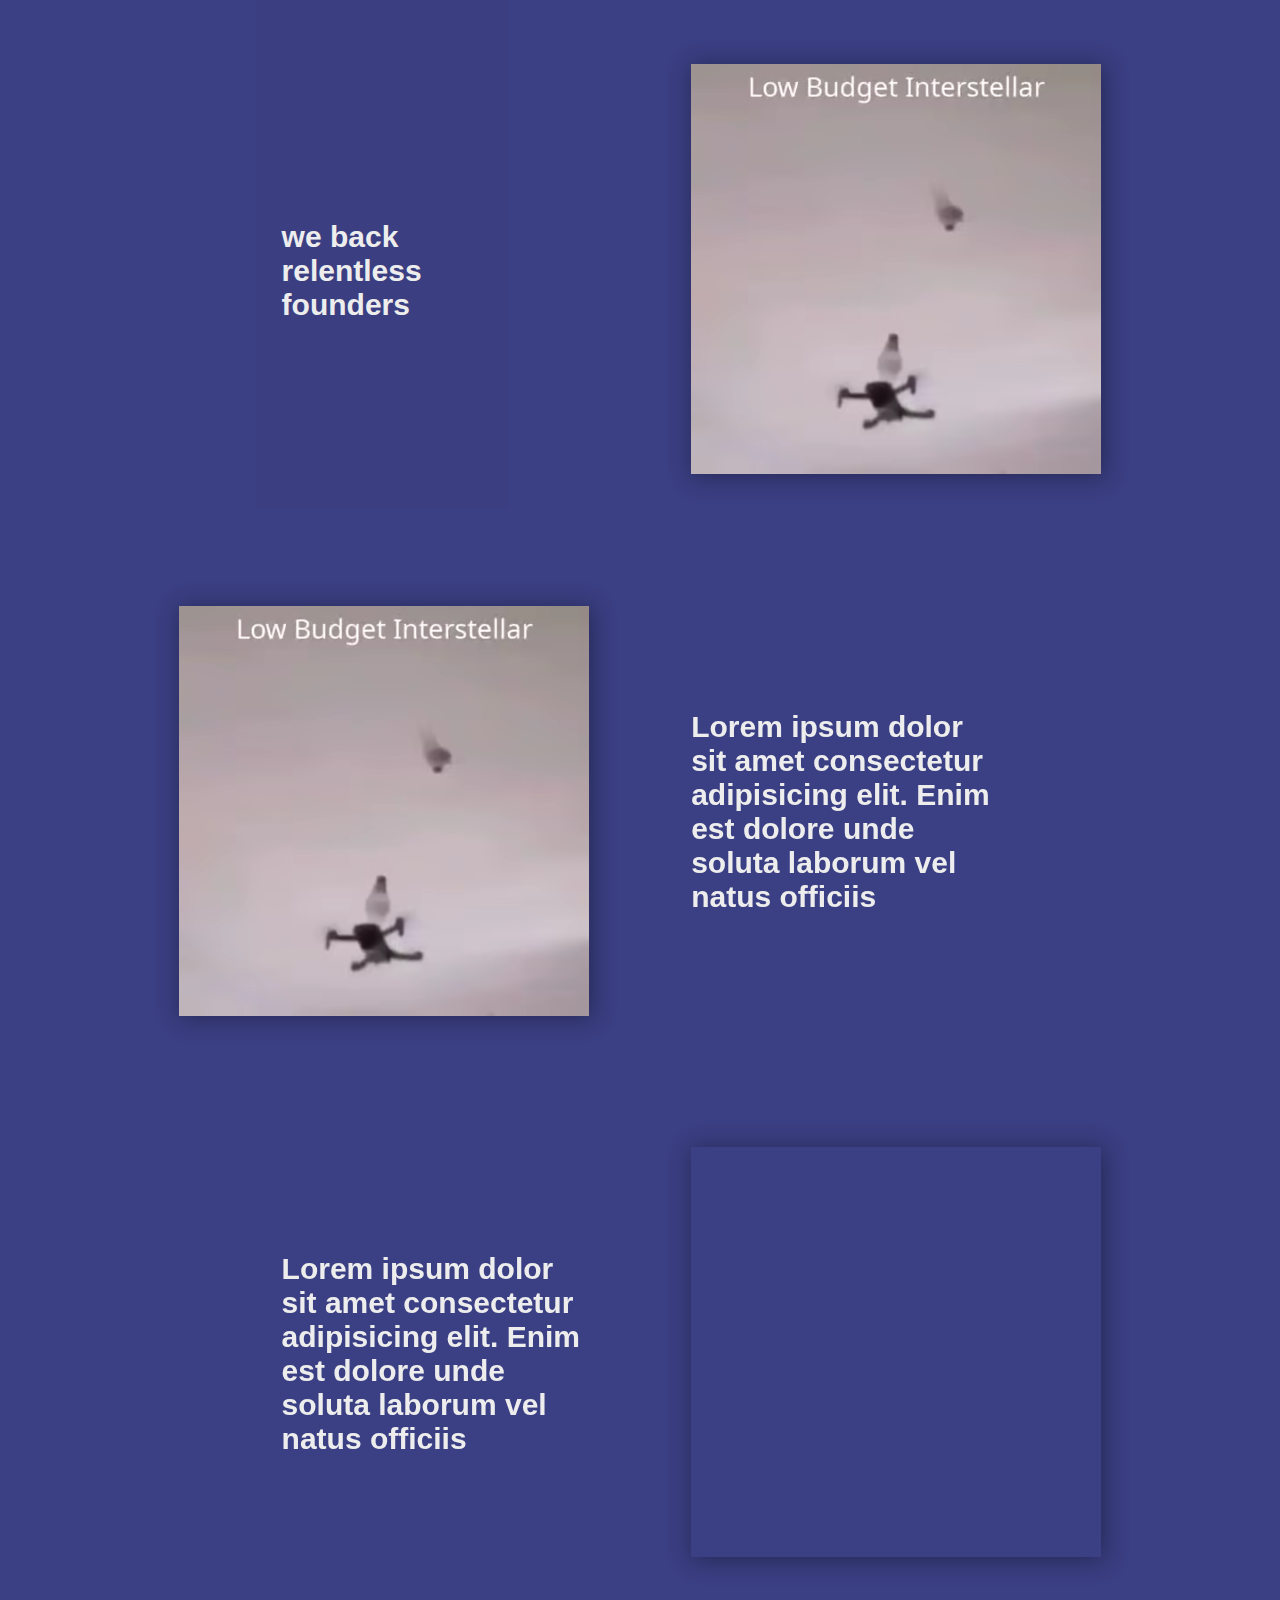
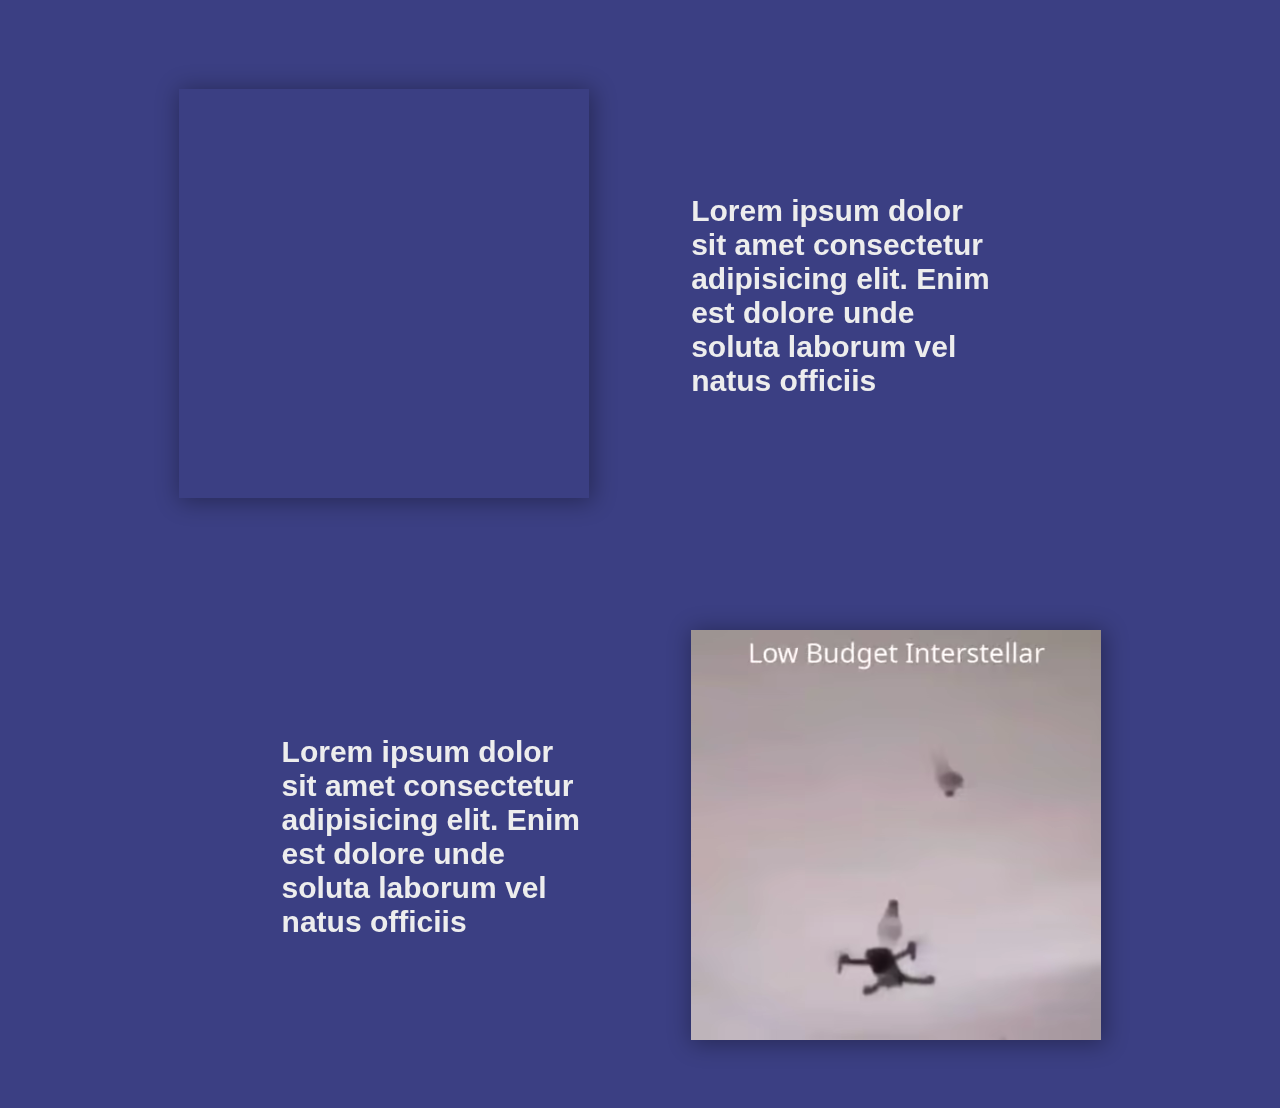
<file: mockup/index.html>
<!DOCTYPE html>
<html lang="en">

<head>
    <meta charset="UTF-8">
    <meta http-equiv="X-UA-Compatible" content="IE=edge">
    <meta name="viewport" content="width=device-width, initial-scale=1.0">
    <title>website mockup</title>
    <link rel="stylesheet" href="style.css">
</head>

<body>
    <main>
        <div class="card" id="card-1">
            <div class="card__text">we back <br> relentless<br> founders</div>
            <div class="card__vedio-display">
                <div class="set-height"></div>
                <video id="v1" tabindex="0"  autobuffer preload src="a.mp4"
                    type="video/mp4;codecs='avc1.42E01E, MP4a.40.2'"></video>
            </div>
        </div>
        <div class="card" id="card-2">
            <div class="card__text">Lorem ipsum dolor sit amet consectetur adipisicing elit. Enim est dolore unde soluta
                laborum vel natus officiis </div>
                <div class="set-height"></div>
            <div class="card__vedio-display">
                <video id="v2" tabindex="0"  autobuffer preload src="a.mp4"
                    type="video/mp4;codecs='avc1.42E01E, MP4a.40.2'"></video>
            </div>
        </div>
        <div class="card" id="card-3">
            <div class="card__text">Lorem ipsum dolor sit amet consectetur adipisicing elit. Enim est dolore unde soluta
                laborum vel natus officiis </div>
                <div class="set-height"></div>
            <div class="card__vedio-display">
                <video id="v3" tabindex="0"  autobuffer preload src="a.mp4"
                    type="video/mp4;codecs='avc1.42E01E, MP4a.40.2'"></video>
            </div>
        </div>
        <div class="card" id="card-4">
            <div class="card__text">Lorem ipsum dolor sit amet consectetur adipisicing elit. Enim est dolore unde soluta
                laborum vel natus officiis </div>
                <div class="set-height"></div>
            <div class="card__vedio-display">
                <video id="v4" tabindex="0"  autobuffer preload src="a.mp4"
                    type="video/mp4;codecs='avc1.42E01E, MP4a.40.2'"></video>
            </div>
        </div>
        <div class="card" id="card-5">
            <div class="card__text">Lorem ipsum dolor sit amet consectetur adipisicing elit. Enim est dolore unde soluta
                laborum vel natus officiis </div>
                <div class="set-height"></div>
            <div class="card__vedio-display">
                <video id="v5" tabindex="0"  autobuffer preload src="a.mp4"
                    type="video/mp4;codecs='avc1.42E01E, MP4a.40.2'"></video>
            </div>
        </div>
    </main>

    <script src="./app.js"></script>
</body>

</html>
</file>
<file: mockup/style.css>
:root {
  --text_default_color: rgb(237, 237, 237);
  --body_background_color: rgb(41, 55, 93);
  --main_background_color: rgba(66, 66, 144, 0.739);
}

*,
*::before,
*::after {
  padding: 0;
  margin: 0;
  -webkit-box-sizing: border-box;
  box-sizing: border-box;
}

body {
  display: -webkit-box;
  display: -ms-flexbox;
  display: flex;
  -webkit-box-pack: center;
  -ms-flex-pack: center;
  justify-content: center;
  -webkit-box-align: center;
  -ms-flex-align: center;
  align-items: center;
  -webkit-box-orient: vertical;
  -webkit-box-direction: normal;
  -ms-flex-direction: column;
  flex-direction: column;
  background-color: var(--body_background_color);
}

main {
  max-width: 1440px;
  background-color: var(--main_background_color);
}

.card {
  display: -webkit-box;
  display: -ms-flexbox;
  display: flex;
  -webkit-box-align: center;
  -ms-flex-align: center;
  align-items: center;
  -webkit-box-pack: center;
  -ms-flex-pack: center;
  justify-content: center;
  padding: 5% 10%;
}

.card .card__text {
  padding: 10%;
  font-size: 1.875rem;
  font-family: Arial, Helvetica, sans-serif;
  font-weight: 700;
  color: var(--text_default_color);
  width: 50%;
}

.card .card__vedio-display {
  width: 40%;
}

.card .card__vedio-display video {
  width: 100%;
  -webkit-box-shadow: 2px 2px 22px 2px rgba(0, 0, 0, 0.329);
  box-shadow: 2px 2px 22px 2px rgba(0, 0, 0, 0.329);
}

.card .set-height {
  display: block;
}

.card:nth-child(2),
.card:nth-child(4) {
  -webkit-box-orient: horizontal;
  -webkit-box-direction: reverse;
  -ms-flex-direction: row-reverse;
  flex-direction: row-reverse;
}

/*# sourceMappingURL=style.css.map */
</file>
